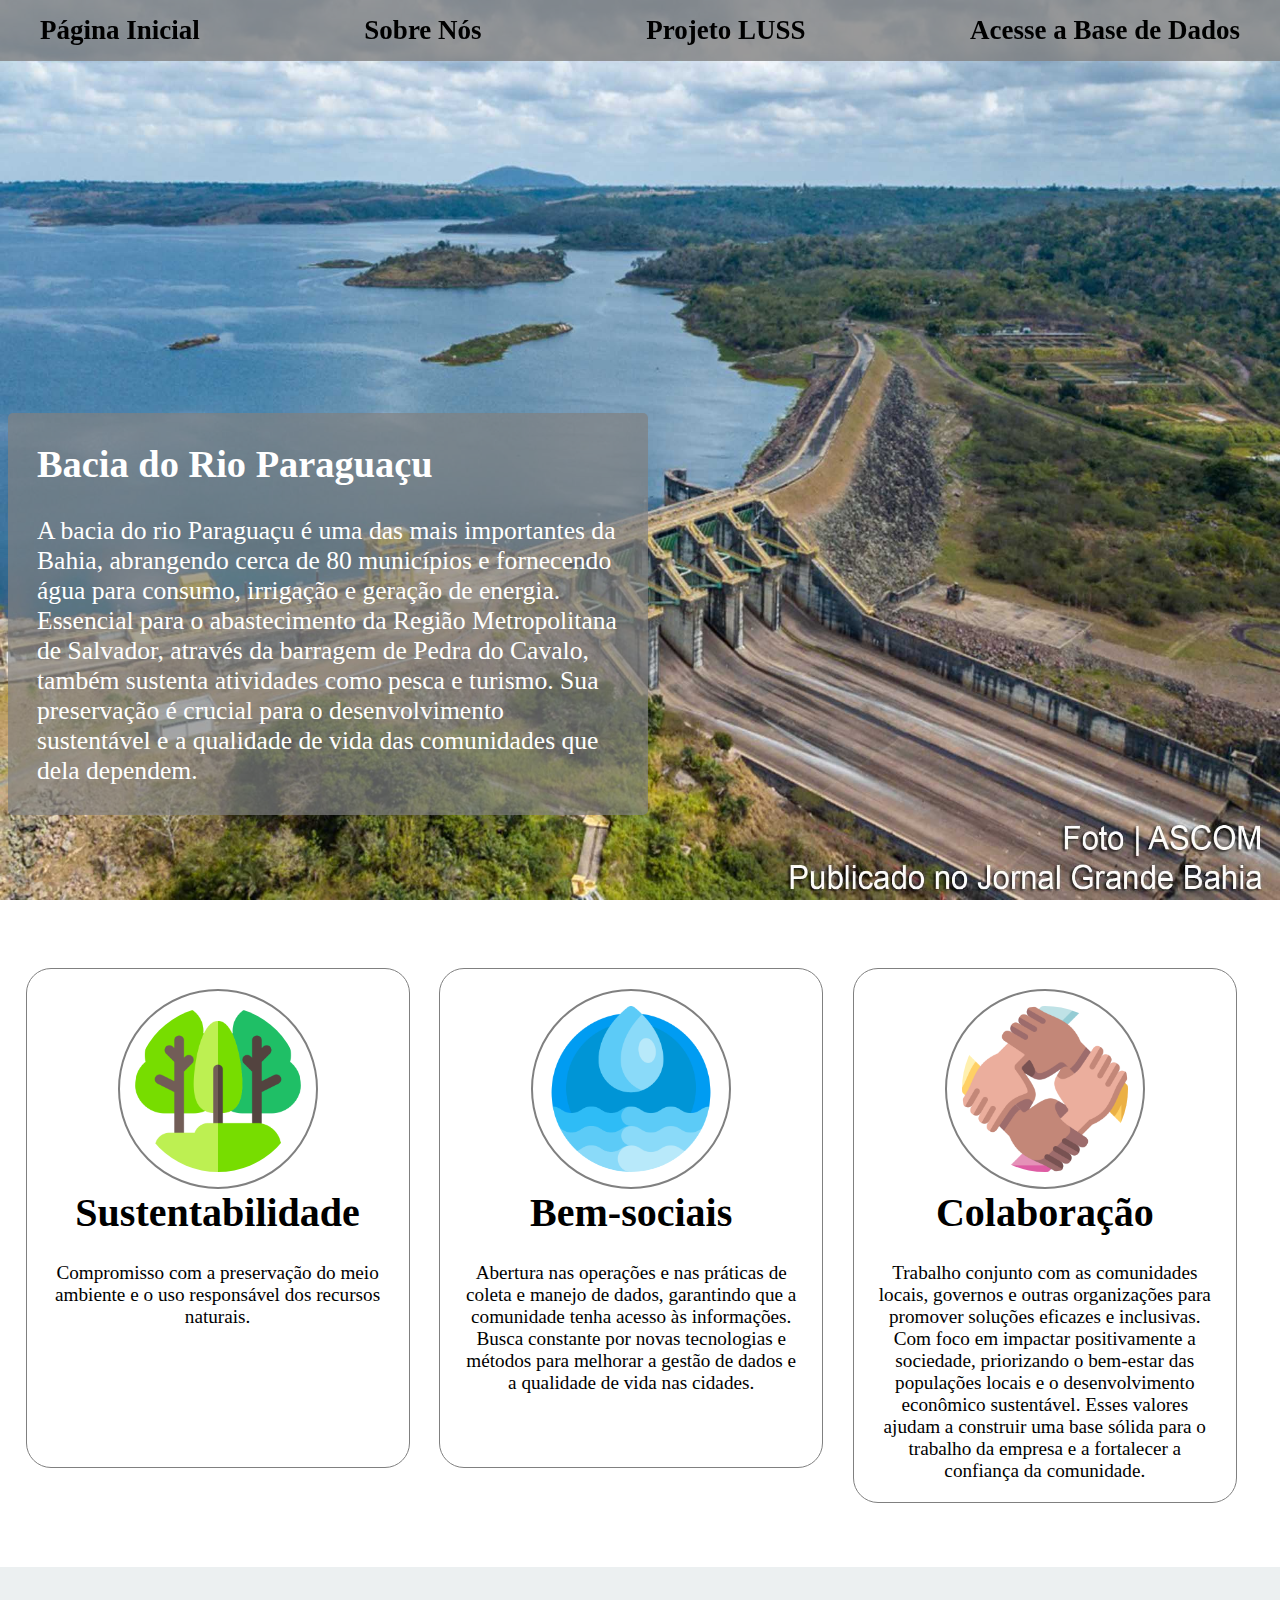
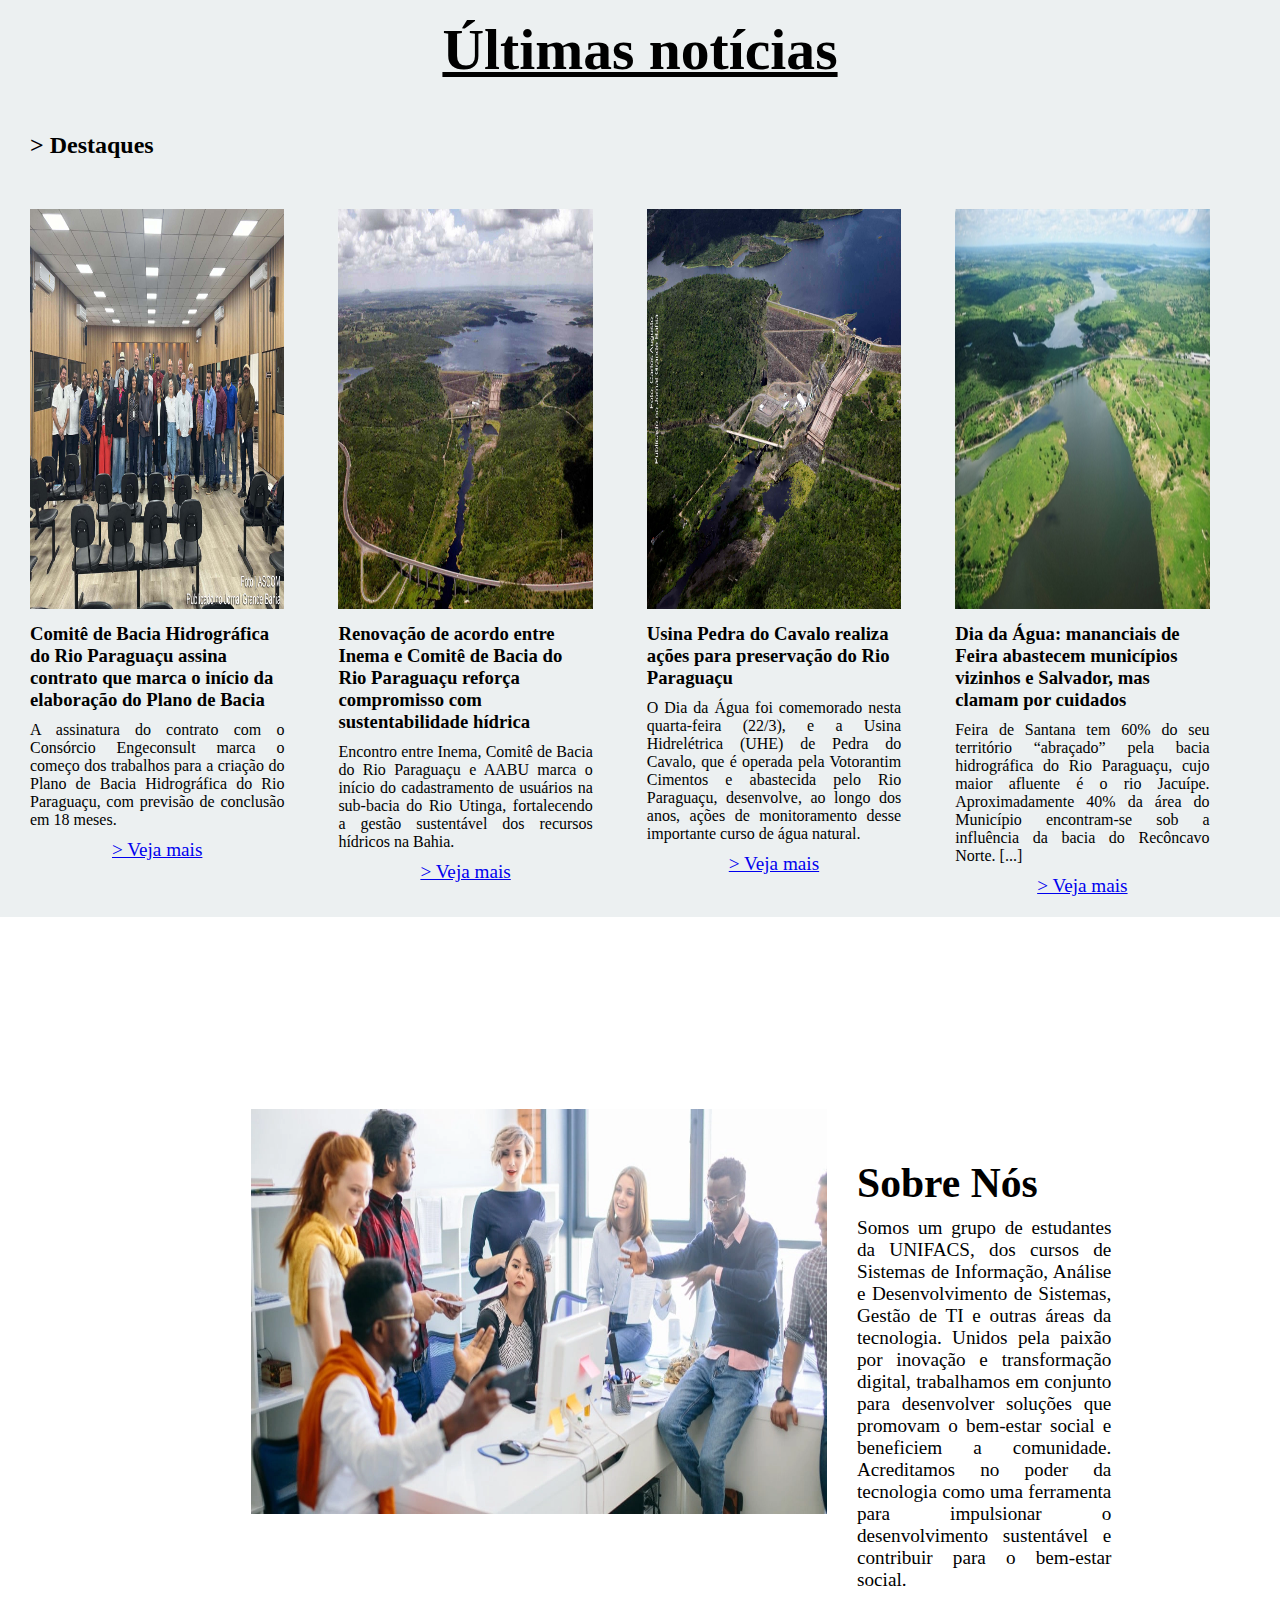
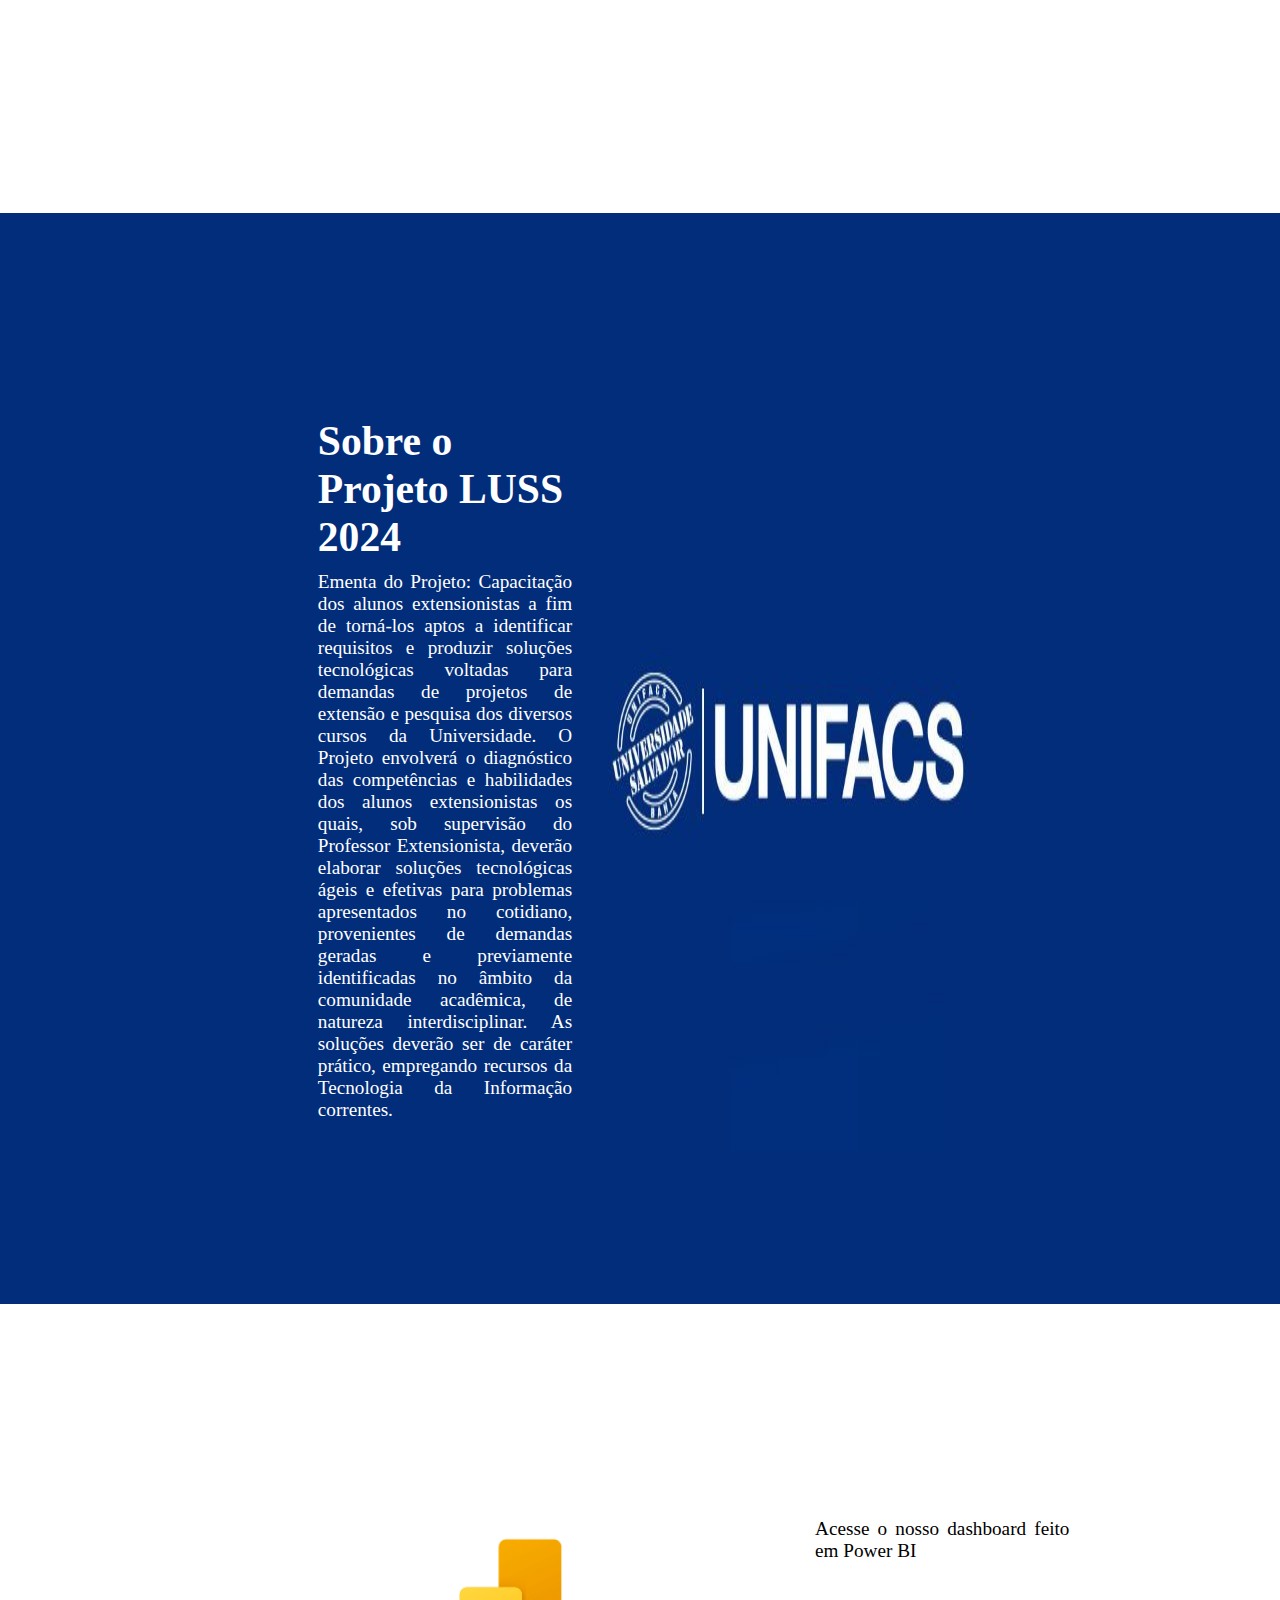
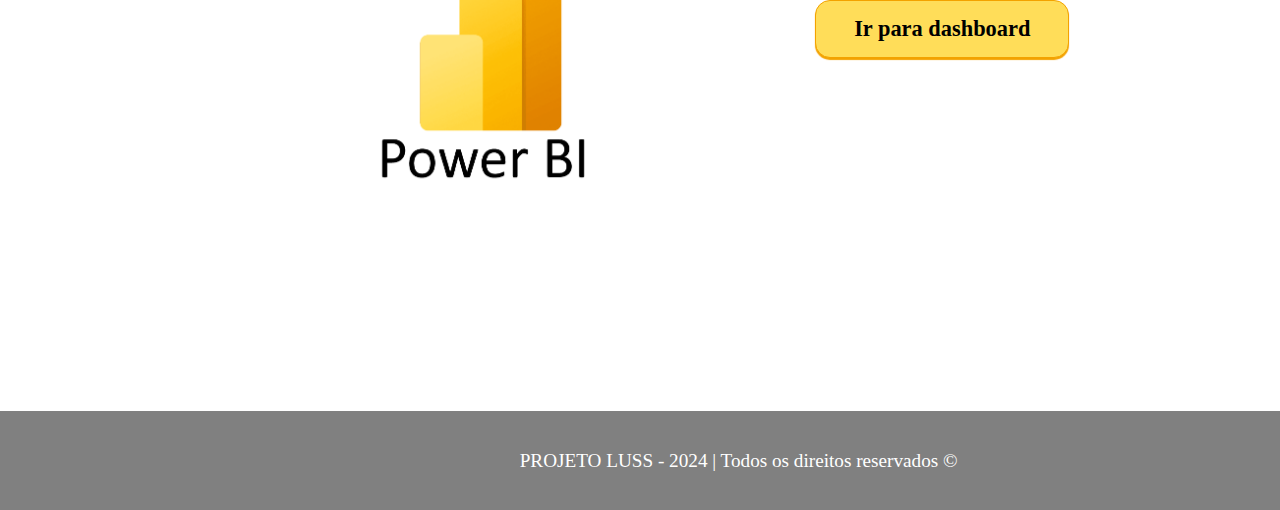
<file: index.html>
<!DOCTYPE html>
<html lang="pt-br">
<head>
    <meta charset="UTF-8">
    <meta name="viewport" content="width=device-width, initial-scale=1.0">
    <title>Blog - Bacia do Paraguaçu</title>
    <link rel="icon" href="assets/energia-hidreletrica.png" type="image/x-icon">
    <link rel="stylesheet" href="assets/style.css">
</head>
<body>
<div class="container">

    <span>
        <img class="menu" src="assets/cardapio.png" alt="menu" onclick="menubar()">
    </span>

    <div id="nav-bar-expand" style="display: none;z-index: 99;">
            <ul>
                <li><a href="#section1">Página Inicial</a></li>
                <li><a href="#section2">Sobre Nós</a></li>
                <li><a href="#section3">Projeto LUSS</a></li>
                <li><a href="https://app.powerbi.com/view?r=eyJrIjoiNmU5YzkyNDUtYmI2Yy00MmM5LWEyY2QtYTk2MzhjYTAzNDFhIiwidCI6Ijk0NzZhNjY3LTFhNWEtNGNiZC04NTcxLWEwZTUwODBiMzMwZCJ9" target="_blank" rel="noopener noreferrer">Acesse a Base de Dados</a></li>
            </ul>
    </div>

    <div class="nav-bar">
        <ul>
            <li><a href="#section1">Página Inicial</a></li>
            <li><a href="#section2">Sobre Nós</a></li>
            <li><a href="#section3">Projeto LUSS</a></li>
            <li><a href="https://app.powerbi.com/view?r=eyJrIjoiNmU5YzkyNDUtYmI2Yy00MmM5LWEyY2QtYTk2MzhjYTAzNDFhIiwidCI6Ijk0NzZhNjY3LTFhNWEtNGNiZC04NTcxLWEwZTUwODBiMzMwZCJ9" target="_blank" rel="noopener noreferrer">Acesse a Base de Dados</a></li>
        </ul>
    </div>

    <img  id="section1" class="img-painel" src="assets/Usina-Hidreletrica-de-Pedra-do-Cavalo-20240529.jpg" alt="Usina Hidreletrica de Pedra do Cavalo">
    
    <div id="img-text">    
        <h2>Bacia do Rio Paraguaçu</h2> <br>
        <p> 
A bacia do rio Paraguaçu é uma das mais importantes da Bahia, abrangendo cerca de 80 municípios e fornecendo água para consumo, irrigação e geração de energia. Essencial para o abastecimento da Região Metropolitana de Salvador, através da barragem de Pedra do Cavalo, também sustenta atividades como pesca e turismo. Sua preservação é crucial para o desenvolvimento sustentável e a qualidade de vida das comunidades que dela dependem.
        </p>
    </div>


    <div class="container-card">
        <div class="card">
            <img class="img-icone" src="assets/icone-arvores.png" alt="Arvores"> 
            <h3>Sustentabilidade</h3> 
            <p>
                Compromisso com a preservação do meio ambiente e o uso responsável dos recursos naturais. 
            </p>
        </div>

        <div class="card">
            <img class="img-icone" src="assets/icone-agua.png" alt="Água">
            <h3>Bem-sociais</h3>
            <p>
                Abertura nas operações e nas práticas de coleta e manejo de dados, garantindo que a comunidade tenha acesso às informações.
                Busca constante por novas tecnologias e métodos para melhorar a gestão de dados e a qualidade de vida nas cidades. 
            </p>
        </div>

        <div class="card">
            <img class="img-icone" src="assets/icone-colaboracao.png" alt="Colaboração">
            <h3>Colaboração</h3>
            <p>
                Trabalho conjunto com as comunidades locais, governos e outras organizações para promover soluções eficazes e inclusivas. Com 
                foco em impactar positivamente a sociedade, priorizando o bem-estar das populações locais e o desenvolvimento econômico sustentável.
                Esses valores ajudam a construir uma base sólida para o trabalho da empresa e a fortalecer a confiança da comunidade.
            </p>
        </div>
    </div>

    <div class="container-noticias" >
            <h1>Últimas notícias</h1>
            <h2>> Destaques</h2>
  
            <div class="noticias">
                <img class="img-noticias" src="assets/noticia1-img.jpg" alt="Imagem da noticia 1">
                    <h3>Comitê de Bacia Hidrográfica do Rio Paraguaçu assina contrato que marca o início da elaboração do Plano de Bacia</h3> 
                    <p>
                        A assinatura do contrato com o Consórcio Engeconsult marca o começo dos trabalhos para a criação do Plano de Bacia Hidrográfica do Rio Paraguaçu, com previsão de conclusão em 18 meses.
                    </p>
                    <a href="https://jornalgrandebahia.com.br/2024/05/comite-de-bacia-hidrografica-do-rio-paraguacu-assina-contrato-que-marca-o-inicio-da-elaboracao-do-plano-de-bacia/">> Veja mais</a> <!-- Link abaixo do texto -->
            </div>

            <div class="noticias">
                <img class="img-noticias" src="assets/noticia2-img.jpg" alt="Imagem da noticia 2">
                    <h3>Renovação de acordo entre Inema e Comitê de Bacia do Rio Paraguaçu reforça compromisso com sustentabilidade hídrica</h3> 
                    <p>
                        Encontro entre Inema, Comitê de Bacia do Rio Paraguaçu e AABU marca o início do cadastramento de usuários na sub-bacia do Rio Utinga, fortalecendo a gestão sustentável dos recursos hídricos na Bahia. 
                    </p>
                    <a href="https://jornalgrandebahia.com.br/2024/01/renovacao-de-acordo-entre-inema-e-comite-de-bacia-do-rio-paraguacu-reforca-compromisso-com-sustentabilidade-hidrica/">> Veja mais</a> <!-- Link abaixo do texto -->   
            </div>

            <div class="noticias">
                <img class="img-noticias" src="assets/UHE-de-Pedra-do-Cavalo-202205261.jpg" alt="Imagem da noticia 3">
                <h3>Usina Pedra do Cavalo realiza ações para preservação do Rio Paraguaçu</h3> 
                    <p>
                       O Dia da Água foi comemorado nesta quarta-feira (22/3), e a Usina Hidrelétrica (UHE) de Pedra do Cavalo, que é operada pela Votorantim Cimentos e abastecida pelo Rio Paraguaçu, desenvolve, ao longo dos anos, ações de monitoramento desse importante curso de água natural.
                    </p>
                    <a href="https://badevalor.com.br/usina-pedra-do-cavalo-realiza-acoes-para-preservacao-do-rio-paraguacu/">> Veja mais</a> <!-- Link abaixo do texto -->
            </div>

            <div class="noticias">
                <img class="img-noticias" src="assets/noticia4-img.jpg" alt="Imagem da noticia 4">
                <h3>Dia da Água: mananciais de Feira abastecem municípios vizinhos e Salvador, mas clamam por cuidados</h3> 
                    <p>
                        Feira de Santana tem 60% do seu território “abraçado” pela bacia hidrográfica do Rio Paraguaçu, cujo maior afluente é o rio Jacuípe. Aproximadamente 40% da área do Município encontram-se sob a influência da bacia do Recôncavo Norte. [...]
                    </p>
                    <a href="https://www.feiradesantana.ba.leg.br/dia-da-gua-mananciais-de-feira-abastecem-munic-pios-vizinhos-e-salvador-mas-clamam-por-cuidados">> Veja mais</a> <!-- Link abaixo do texto -->
            </div>
    </div>

    <div  id="section2" class="sobre">
        <img src="assets/equipe-ti.jpg" alt="Equipe de TI unida">
        <div class="noticias">
            <h2 class="h2-guias">Sobre Nós</h2>
            <p class="p-guias">Somos um grupo de estudantes da UNIFACS, dos cursos de Sistemas de Informação, Análise e Desenvolvimento de Sistemas, Gestão de TI e outras áreas da tecnologia. Unidos pela paixão por inovação e transformação digital, trabalhamos em conjunto para desenvolver soluções que promovam o bem-estar social e beneficiem a comunidade. Acreditamos no poder da tecnologia como uma ferramenta para impulsionar o desenvolvimento sustentável e contribuir para o bem-estar social.
            </p>
        </div>
    </div>

    <div  class="projeto-luss" id="section3">
        <div class="noticias">
            <h2 class="h2-guias">Sobre o Projeto LUSS 2024</h2>
            <p class="p-guias">Ementa do Projeto: Capacitação dos alunos extensionistas a fim de torná-los aptos a identificar requisitos e produzir soluções tecnológicas voltadas para demandas de projetos de extensão e pesquisa dos diversos cursos da Universidade. O Projeto envolverá o diagnóstico das competências e habilidades dos alunos extensionistas os quais, sob supervisão do Professor Extensionista, deverão elaborar soluções tecnológicas ágeis e efetivas para problemas apresentados no cotidiano, provenientes de demandas geradas e previamente identificadas no âmbito da comunidade acadêmica, de natureza interdisciplinar. As soluções deverão ser de caráter prático, empregando recursos da Tecnologia da Informação correntes.
            </p>
        </div>
        <img src="assets/unifacs.jpg" alt="logo UNIFACS">
    </div>

    <div class="powerbi">
        <img src="assets/pwoerbi.png" alt="Power BI">
        <div class="noticias">
            <p class="p-guias">Acesse o nosso dashboard feito em Power BI</p>
            <br>
            <a href="https://app.powerbi.com/view?r=eyJrIjoiNmU5YzkyNDUtYmI2Yy00MmM5LWEyY2QtYTk2MzhjYTAzNDFhIiwidCI6Ijk0NzZhNjY3LTFhNWEtNGNiZC04NTcxLWEwZTUwODBiMzMwZCJ9" target="_blank" rel="noopener noreferrer">Ir para dashboard</a>
        </div>
    </div>

    <div class="footer">
        <p>PROJETO LUSS - 2024 | Todos os direitos reservados ©</p>
    </div>
</div>

<script>
document.querySelectorAll('.navbar a').forEach(anchor => {
  anchor.addEventListener('click', function (e) {
    e.preventDefault();

    const targetId = this.getAttribute('href').substring(1);
    const targetSection = document.getElementById(targetId);
    
    // Define o valor de compensação (altura da navbar fixa, se houver)
    const offset = 60; // ajuste conforme necessário

    // Pega a posição da seção alvo
    const sectionPosition = targetSection.getBoundingClientRect().top + window.scrollY + offset;

    // Rola suavemente para a posição calculada
    window.scrollTo({
      top: sectionPosition,
      behavior: 'smooth'
    });
  });
});

function menubar() {
    const nav = document.getElementById('nav-bar-expand');
    if (nav.style.display === 'none' || nav.style.display === '') {
        nav.style.display = 'block'; // Torna visível
    } else {
        nav.style.display = 'none'; // Esconde
    }
}

</script>
</body>
</html>
</file>
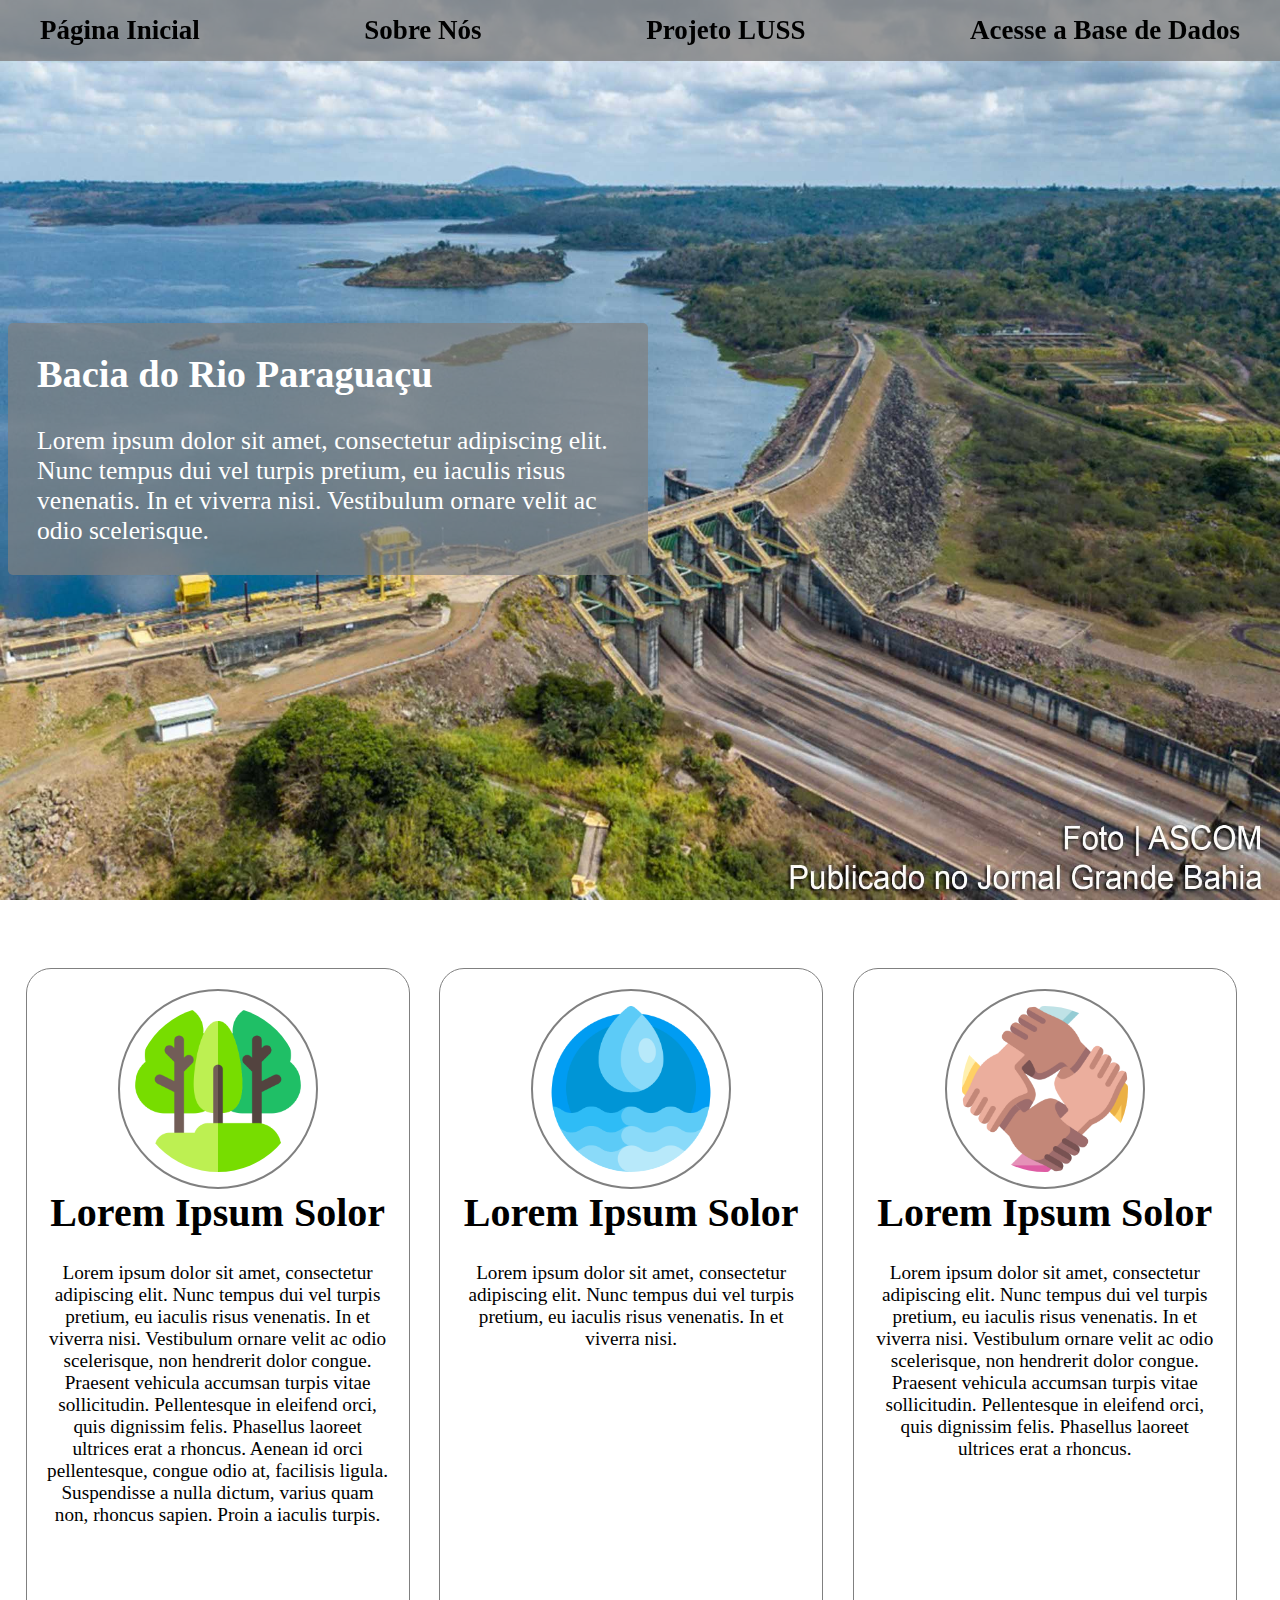
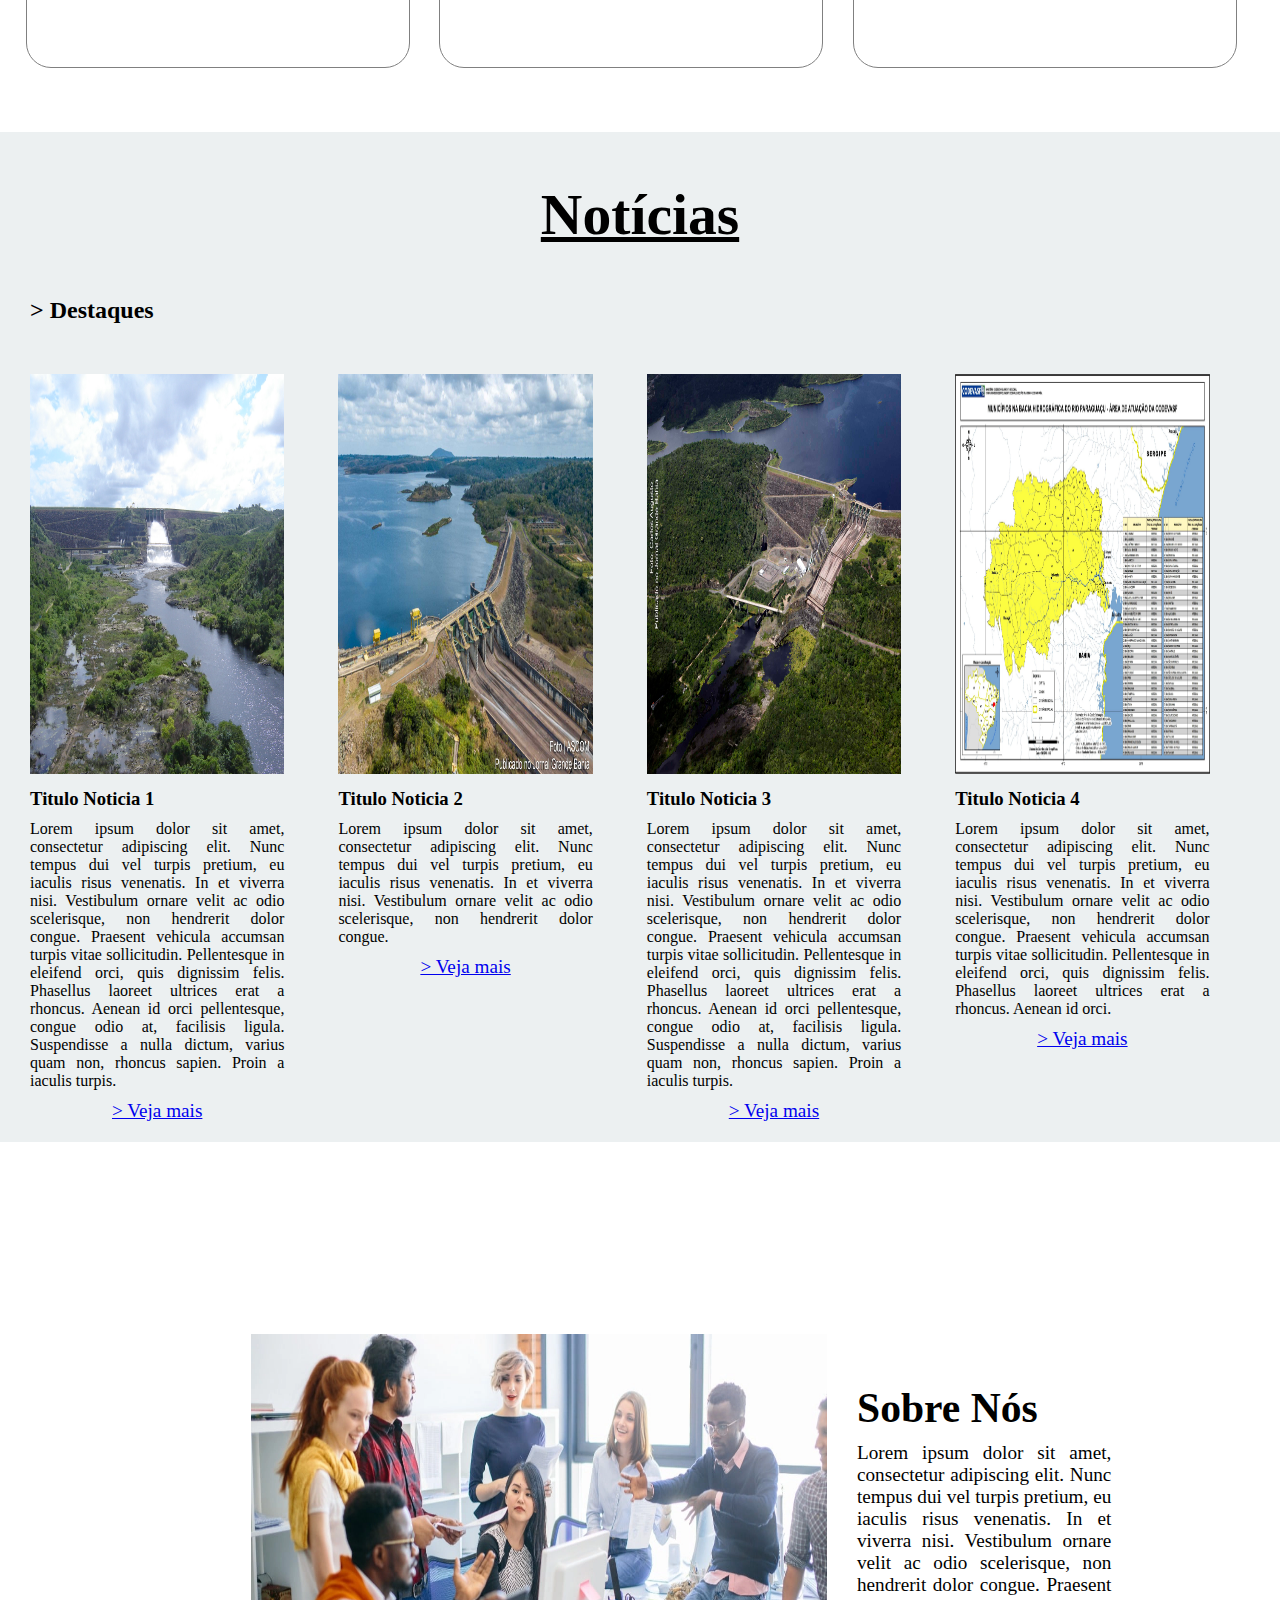
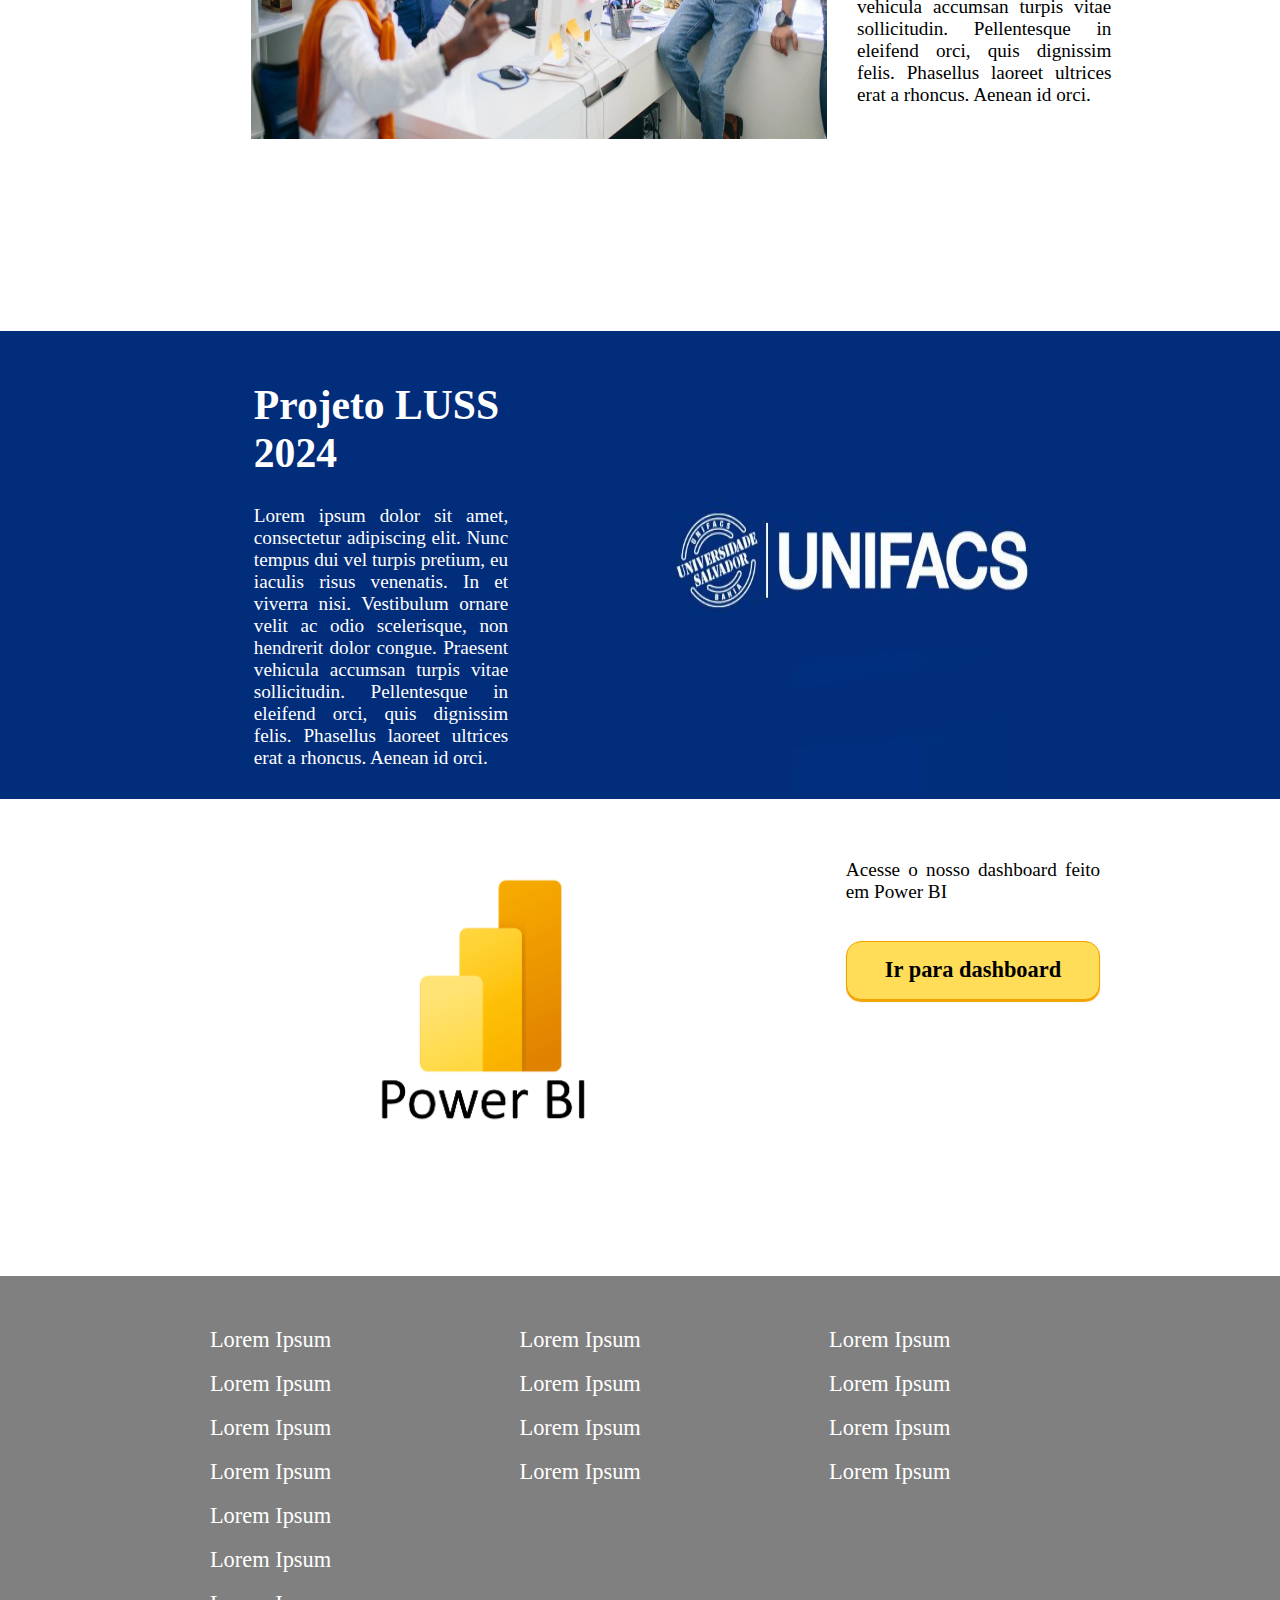
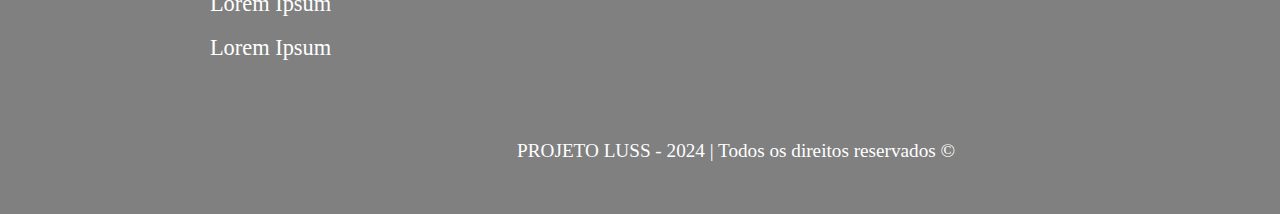
<file: blog-paraguaçu/index.html>
<!DOCTYPE html>
<html lang="pt-br">
<head>
    <meta charset="UTF-8">
    <meta name="viewport" content="width=device-width, initial-scale=1.0">
    <title>Blog - Bacia do Paraguaçu</title>
    <link rel="icon" href="assets/energia-hidreletrica.png" type="image/x-icon">
    <link rel="stylesheet" href="assets/style.css">
</head>
<body>
<div class="container">

    <div class="nav-bar">
        <ul>
            <li><a href="#section1">Página Inicial</a></li>
            <li><a href="#section2">Sobre Nós</a></li>
            <li><a href="#section3">Projeto LUSS</a></li>
            <li><a href="https://app.powerbi.com/view?r=eyJrIjoiMTcwOGQ5MDEtMWNmMy00ZjlhLWJhMDUtYWNlZGYxMjMwMzYxIiwidCI6Ijk0NzZhNjY3LTFhNWEtNGNiZC04NTcxLWEwZTUwODBiMzMwZCJ9" target="_blank" rel="noopener noreferrer">Acesse a Base de Dados</a></li>
        </ul>
    </div>

    <img  id="section1" class="img-painel" src="assets/Usina-Hidreletrica-de-Pedra-do-Cavalo-20240529.jpg" alt="Usina Hidreletrica de Pedra do Cavalo">
    
    <div id="img-text">    
        <h2>Bacia do Rio Paraguaçu</h2> <br>
        <p>
        Lorem ipsum dolor sit amet, consectetur adipiscing elit. Nunc tempus dui vel turpis pretium, eu iaculis risus venenatis. In et viverra nisi. Vestibulum ornare velit ac odio scelerisque.
        </p>
    </div>


    <div class="container-card">
        <div class="card">
            <img class="img-icone" src="assets/icone-arvores.png" alt="Arvores"> 
            <h3>Lorem Ipsum Solor</h3> 
            <p>
                Lorem ipsum dolor sit amet, consectetur adipiscing elit. Nunc tempus dui vel turpis pretium, eu iaculis risus venenatis. In et viverra nisi. Vestibulum ornare velit ac odio scelerisque, non hendrerit dolor congue. Praesent vehicula accumsan turpis vitae sollicitudin. Pellentesque in eleifend orci, quis dignissim felis. Phasellus laoreet ultrices erat a rhoncus. Aenean id orci pellentesque, congue odio at, facilisis ligula. Suspendisse a nulla dictum, varius quam non, rhoncus sapien. Proin a iaculis turpis.
            </p>
        </div>

        <div class="card">
            <img class="img-icone" src="assets/icone-agua.png" alt="Água">
            <h3>Lorem Ipsum Solor</h3>
            <p>
                Lorem ipsum dolor sit amet, consectetur adipiscing elit. Nunc tempus dui vel turpis pretium, eu iaculis risus venenatis. In et viverra nisi. 
            </p>
        </div>

        <div class="card">
            <img class="img-icone" src="assets/icone-colaboracao.png" alt="Colaboração">
            <h3>Lorem Ipsum Solor</h3>
            <p>
                Lorem ipsum dolor sit amet, consectetur adipiscing elit. Nunc tempus dui vel turpis pretium, eu iaculis risus venenatis. In et viverra nisi. Vestibulum ornare velit ac odio scelerisque, non hendrerit dolor congue. Praesent vehicula accumsan turpis vitae sollicitudin. Pellentesque in eleifend orci, quis dignissim felis. Phasellus laoreet ultrices erat a rhoncus. 
            </p>
        </div>
    </div>

    <div class="container-noticias" >
            <h1>Notícias</h1>
            <h2>> Destaques</h2>
  
            <div class="noticias">
                <img class="img-noticias" src="assets/Barragem_da_Pedra_do_Cavalo.jpg" alt="Imagem da noticia 1">
                    <h3>Titulo Noticia 1</h3> 
                    <p>
                        Lorem ipsum dolor sit amet, consectetur adipiscing elit. Nunc tempus dui vel turpis pretium, eu iaculis risus venenatis. In et viverra nisi. Vestibulum ornare velit ac odio scelerisque, non hendrerit dolor congue. Praesent vehicula accumsan turpis vitae sollicitudin. Pellentesque in eleifend orci, quis dignissim felis. Phasellus laoreet ultrices erat a rhoncus. Aenean id orci pellentesque, congue odio at, facilisis ligula. Suspendisse a nulla dictum, varius quam non, rhoncus sapien. Proin a iaculis turpis.
                    </p>
                    <a href="#">> Veja mais</a> <!-- Link abaixo do texto -->
            </div>

            <div class="noticias">
                <img class="img-noticias" src="assets/Usina-Hidreletrica-de-Pedra-do-Cavalo-20240529.jpg" alt="Imagem da noticia 2">
                    <h3>Titulo Noticia 2</h3> 
                    <p>
                        Lorem ipsum dolor sit amet, consectetur adipiscing elit. Nunc tempus dui vel turpis pretium, eu iaculis risus venenatis. In et viverra nisi. Vestibulum ornare velit ac odio scelerisque, non hendrerit dolor congue. 
                    </p>
                    <a href="#">> Veja mais</a> <!-- Link abaixo do texto -->   
            </div>

            <div class="noticias">
                <img class="img-noticias" src="assets/UHE-de-Pedra-do-Cavalo-202205261.jpg" alt="Imagem da noticia 3">
                <h3>Titulo Noticia 3</h3> 
                    <p>
                        Lorem ipsum dolor sit amet, consectetur adipiscing elit. Nunc tempus dui vel turpis pretium, eu iaculis risus venenatis. In et viverra nisi. Vestibulum ornare velit ac odio scelerisque, non hendrerit dolor congue. Praesent vehicula accumsan turpis vitae sollicitudin. Pellentesque in eleifend orci, quis dignissim felis. Phasellus laoreet ultrices erat a rhoncus. Aenean id orci pellentesque, congue odio at, facilisis ligula. Suspendisse a nulla dictum, varius quam non, rhoncus sapien. Proin a iaculis turpis.
                    </p>
                    <a href="#">> Veja mais</a> <!-- Link abaixo do texto -->
            </div>

            <div class="noticias">
                <img class="img-noticias" src="assets/mapa-bacia.jpg" alt="Imagem da noticia 4">
                <h3>Titulo Noticia 4</h3> 
                    <p>
                        Lorem ipsum dolor sit amet, consectetur adipiscing elit. Nunc tempus dui vel turpis pretium, eu iaculis risus venenatis. In et viverra nisi. Vestibulum ornare velit ac odio scelerisque, non hendrerit dolor congue. Praesent vehicula accumsan turpis vitae sollicitudin. Pellentesque in eleifend orci, quis dignissim felis. Phasellus laoreet ultrices erat a rhoncus. Aenean id orci.
                    </p>
                    <a href="#">> Veja mais</a> <!-- Link abaixo do texto -->
            </div>
    </div>

    <div  id="section2" class="sobre">
        <img src="assets/equipe-ti.jpg" alt="Equipe de TI unida">
        <div class="noticias">
            <h2 class="h2-guias">Sobre Nós</h2>
            <p class="p-guias">Lorem ipsum dolor sit amet, consectetur adipiscing elit. Nunc tempus dui vel turpis pretium, eu iaculis risus venenatis. In et viverra nisi. Vestibulum ornare velit ac odio scelerisque, non hendrerit dolor congue. Praesent vehicula accumsan turpis vitae sollicitudin. Pellentesque in eleifend orci, quis dignissim felis. Phasellus laoreet ultrices erat a rhoncus. Aenean id orci.
            </p>
        </div>
    </div>

    <div  class="projeto-luss" id="section3">
        <div class="noticias">
            <h2 class="h2-guias">Projeto LUSS 2024</h2>
            <br>
            <p class="p-guias">Lorem ipsum dolor sit amet, consectetur adipiscing elit. Nunc tempus dui vel turpis pretium, eu iaculis risus venenatis. In et viverra nisi. Vestibulum ornare velit ac odio scelerisque, non hendrerit dolor congue. Praesent vehicula accumsan turpis vitae sollicitudin. Pellentesque in eleifend orci, quis dignissim felis. Phasellus laoreet ultrices erat a rhoncus. Aenean id orci.
            </p>
        </div>
        <img src="assets/unifacs.jpg" alt="Equipe de TI unida">
    </div>

    <div class="powerbi">
        <img src="assets/pwoerbi.png" alt="Power BI">
        <div class="noticias">
            <p class="p-guias">Acesse o nosso dashboard feito em Power BI</p>
            <br>
            <a href="https://app.powerbi.com/view?r=eyJrIjoiMTcwOGQ5MDEtMWNmMy00ZjlhLWJhMDUtYWNlZGYxMjMwMzYxIiwidCI6Ijk0NzZhNjY3LTFhNWEtNGNiZC04NTcxLWEwZTUwODBiMzMwZCJ9" target="_blank" rel="noopener noreferrer">Ir para dashboard</a>
        </div>
    </div>

    <div class="footer">
        <ul>
            <li><a href="">Lorem Ipsum</a></li>
            <li><a href="">Lorem Ipsum</a></li>
            <li><a href="">Lorem Ipsum</a></li>
            <li><a href="">Lorem Ipsum</a></li>
            
        </ul>

        <ul>
            <li><a href="">Lorem Ipsum</a></li>
            <li><a href="">Lorem Ipsum</a></li>
            <li><a href="">Lorem Ipsum</a></li>
            <li><a href="">Lorem Ipsum</a></li>
           
        </ul>
        
        <ul>
            <li><a href="">Lorem Ipsum</a></li>
            <li><a href="">Lorem Ipsum</a></li>
            <li><a href="">Lorem Ipsum</a></li>
            <li><a href="">Lorem Ipsum</a></li>
       
        </ul>
        
        <ul>
            <li><a href="">Lorem Ipsum</a></li>
            <li><a href="">Lorem Ipsum</a></li>
            <li><a href="">Lorem Ipsum</a></li>
            <li><a href="">Lorem Ipsum</a></li>
    
        </ul>

        <p>PROJETO LUSS - 2024 | Todos os direitos reservados ©</p>

    </div>

</div>

<script>
document.querySelectorAll('.navbar a').forEach(anchor => {
  anchor.addEventListener('click', function (e) {
    e.preventDefault();

    const targetId = this.getAttribute('href').substring(1);
    const targetSection = document.getElementById(targetId);
    
    // Define o valor de compensação (altura da navbar fixa, se houver)
    const offset = 60; // ajuste conforme necessário

    // Pega a posição da seção alvo
    const sectionPosition = targetSection.getBoundingClientRect().top + window.scrollY + offset;

    // Rola suavemente para a posição calculada
    window.scrollTo({
      top: sectionPosition,
      behavior: 'smooth'
    });
  });
});



</script>
</body>
</html>
</file>
<file: assets/style.css>
* {
    margin: 0;
    padding: 0;
    box-sizing: border-box; /* Garante que padding e border não aumentem a largura total */
}

.container{
    width: 100%;
}

.img-painel{
    width: 100%;
    height: 100vh;
}

.nav-bar{
    position: fixed;
    top: 0;
    background-color: rgba(128, 128, 128,0.3);
    width: 100vw;
    z-index: 1;
    padding: 15px 0;
}

.nav-bar:hover{
    background-color: rgba(128, 128, 128,0.8);   
}

.nav-bar ul{
    display: flex;
    justify-content: space-between;
    list-style: none; /* Remove os bullets */
    padding: 0 40px; /* Adiciona espaço nas laterais */
}

.nav-bar li{
    font-size: 3vh;
}

.nav-bar a:hover{
    color: #FFFFFF;
}

.nav-bar a{
    text-decoration: none;
    color: black;
    font-weight: bold;
    z-index: 2;
}

#img-text{
    background-color: rgba(128, 128, 128, 0.7);
    color: #FFFFFF;
    font-size: 1.6em;
    position: absolute;
    top: 45%;
    width: 50%;
    padding: 29px;
    margin: 8px;
    border-radius: 5px;
}

.container-card{
    padding: 5% 0; 
    width: 100%;
    height: max-content;
}

.img-icone{
    width: 200px;
    height: 200px;
    border: 2px solid grey;
    padding: 15px;
    position: relative;
    border-radius: 100%;
    display: block;
    margin: 0 auto;
}

.card{
    border: 1px solid grey;
    padding: 20px;
    width: 30%;
    border-radius: 25px;
    display: inline-table;
    margin-left: 2%;
    text-align: center;
    height: 500px;
}

.card h3{
    font-size: 2.5em;
    display: block;
    margin: 0 auto;
    margin-bottom: 26px;
}

.card p{
    font-size: 1.2em;
}

.container-noticias {
    background-color: rgb(236, 240, 241);
    width: 100%;
    height: max-content;
}

.container-noticias h1{
    font-size: 3.6em;
    padding: 50px 0;
    display: flex;
    justify-content: center;
    text-decoration: underline;
}

.container-noticias h2{
    display: block;
    margin-left: 30px;
}

.noticias {
    width: 100%; /* Ajuste a largura conforme necessário */
    display: inline-table;
    padding: 20px;
    width: 23vw;
    margin-left: 10px;
    margin-top: 30px;
}

.img-noticias {
    width: 100%;
    height: 400px;
    flex-shrink: 0; /* Garante que a imagem não seja redimensionada */
    margin-bottom: 10px;
}

.noticias p {
    margin: 10px 0; /* Remove a margem padrão do parágrafo */
    text-align: justify; /* Justifica o texto */
}

.noticias a {
    font-size: 1.2em;
    display: block; /* Faz o link ocupar uma linha inteira */
    margin-top: 10px; /* Adiciona espaço entre o parágrafo e o link */
    text-align: center; /* Centraliza o texto do link */
}

.sobre{
    justify-content: center;
    width: 100%;
    height: max-content;
    display: flex;
    padding: 15% 10%;
}

.sobre img{
    width: 45vw;
    height: 45vh;
    margin-left: 10%;
}

.h2-guias{
    font-size: 2.6em;
}

.p-guias{
    font-size: 1.2em;
}

.projeto-luss{
    background-color: #022D7B;
    width: 100%;
    justify-content: center;
    height: max-content;
    display: flex;
    padding: 12vw;
}

.projeto-luss img{
   margin-left: 0%;
}

.projeto-luss h2{
    color: #FFFFFF;
    font-size: 2.6em;
}

.projeto-luss p{
    color: #FFFFFF;
    font-size: 1.2em;
}

.powerbi {
    width: 100%;
    justify-content: center;
    height: max-content;
    display: flex;
    padding: 12vw;

}

.powerbi a {
    font-size: 1.4em;
}


.powerbi img{
    width: 400px;
    height: 400px;
    margin: 0 10%;
}

.footer{
    background-color: grey;
    width: 100%;
    padding: 3%;
}

.footer p{
    color: #FFFFFF;
    font-size: 1.2em;
    margin-left: 40%;
}

.powerbi a{
    background-color: #FFDD59;
    text-decoration: none;
    color: black;
    font-weight: bold;
    padding: 6%;
    border: 1px solid #F3A200;
    border-radius: 15px;
    box-shadow: 0 2px 1px #F3A200;
    cursor: pointer;
}

.powerbi a:hover{
    background-color: #FFD100;
}

.menu{
    display: none;
}

@media (max-width:740px){
    .nav-bar{
        display: none;
    }

    #nav-bar-expand{
        background-color: #FFFFFF;
        padding-top: 80px;
        width: 360px;
        position: fixed;
    }

    #nav-bar-expand li{
        padding-bottom: 35px;
    }

    #nav-bar-expand a{
        font-size: 1.6em;
        text-decoration: none;
        margin-left: 10px;
    }

    .menu{
        display: block;
        cursor: pointer;
        width: 65px;
        height: 65px;
        position: fixed;
        z-index: 999;
    }

    .img-painel{
        width: 415px;
        z-index: 1;
    }


    #img-text{
        font-size: 1.5em;
        width: 400px;
        top: 25%;
        z-index: 2;
    }
    .img-icone{
        position: inherit;
        z-index: 3;
    }

    .card{
        width: 360px;
        height: max-content;
        display: block;
        margin-bottom: 6%;
        margin-left: 8%;
    }

    .img-noticias{
        display: none;
    }

    .container-noticias{
        width: 415px;
    }

    .noticias{
        display: block;
        width: 390px;
    }

    .noticias h3{
        font-size: 1.6em;
    }

    .noticias p{
        font-size: 1.3em;
    }


    .sobre img{
        display: none;
    }

    .sobre{
        padding: 30% 2%;
        width: 415px;
    }

    .projeto-luss img{
        display: none;
    }

    .projeto-luss{
        padding: 30% 2%;
        width: 415px;
    }

    .powerbi{
        display: block;
        width: 415px;
    }

    .powerbi img{
        width: 220px;
        height: 220px;
        margin-left: 50px;
    }
    
    .powerbi p {
        font-size: 1.8em;
        margin-left: 30px; 
        margin-bottom: 20%;
        width: 220px;
        text-align: center;
    }
    .powerbi a{
        width: 300px;
        margin-bottom: 20%;
    }

    .footer{
        width: 415px;
        height: 1000px;
    }

    .footer ul{
        margin: 0 35px;
    }

    .footer p{
        margin-left: 2%;
    }

}
</file>
<file: blog-paraguaçu/assets/style.css>
* {
    margin: 0;
    padding: 0;
    box-sizing: border-box; /* Garante que padding e border não aumentem a largura total */
}

.container{
    width: 100%;
}

.img-painel{
    width: 100%;
    height: 100vh;
}

.nav-bar{
    position: fixed;
    top: 0;
    background-color: rgba(128, 128, 128,0.3);
    width: 100vw;
    z-index: 1;
    padding: 15px 0;
}

.nav-bar:hover{
    background-color: rgba(128, 128, 128,0.8);   
}

.nav-bar ul{
    display: flex;
    justify-content: space-between;
    list-style: none; /* Remove os bullets */
    padding: 0 40px; /* Adiciona espaço nas laterais */
}

.nav-bar li{
    font-size: 3vh;
}

.nav-bar a:hover{
    color: #FFFFFF;
}

.nav-bar a{
    text-decoration: none;
    color: black;
    font-weight: bold;
    z-index: 2;
}

#img-text{
    background-color: rgba(128, 128, 128, 0.7);
    color: #FFFFFF;
    font-size: 1.6em;
    position: absolute;
    top: 35%;
    width: 50%;
    padding: 29px;
    margin: 8px;
    border-radius: 5px;
}

.container-card{
    padding: 5% 0; 
    width: 100%;
    height: max-content;
}

.img-icone{
    width: 200px;
    height: 200px;
    border: 2px solid grey;
    padding: 15px;
    position: relative;
    border-radius: 100%;
    display: block;
    margin: 0 auto;
}

.card{
    border: 1px solid grey;
    padding: 20px;
    width: 30%;
    border-radius: 25px;
    display: inline-table;
    margin-left: 2%;
    text-align: center;
    height: 700px;
}

.card h3{
    font-size: 2.5em;
    display: block;
    margin: 0 auto;
    margin-bottom: 26px;
}

.card p{
    font-size: 1.2em;
}

.container-noticias {
    background-color: rgb(236, 240, 241);
    width: 100%;
    height: max-content;
}

.container-noticias h1{
    font-size: 3.6em;
    padding: 50px 0;
    display: flex;
    justify-content: center;
    text-decoration: underline;
}

.container-noticias h2{
    display: block;
    margin-left: 30px;
}

.noticias {
    width: 100%; /* Ajuste a largura conforme necessário */
    display: inline-table;
    padding: 20px;
    width: 23vw;
    margin-left: 10px;
    margin-top: 30px;
}

.img-noticias {
    width: 100%;
    height: 400px;
    flex-shrink: 0; /* Garante que a imagem não seja redimensionada */
    margin-bottom: 10px;
}

.noticias p {
    margin: 10px 0; /* Remove a margem padrão do parágrafo */
    text-align: justify; /* Justifica o texto */
}

.noticias a {
    font-size: 1.2em;
    display: block; /* Faz o link ocupar uma linha inteira */
    margin-top: 10px; /* Adiciona espaço entre o parágrafo e o link */
    text-align: center; /* Centraliza o texto do link */
}

.sobre{
    justify-content: center;
    width: 100%;
    height: max-content;
    display: flex;
    padding: 15% 10%;
}

.sobre img{
    width: 45vw;
    height: 45vh;
    margin-left: 10%;
}

.h2-guias{
    font-size: 2.6em;
}

.p-guias{
    font-size: 1.2em;
}

.projeto-luss{
    background-color: #022D7B;
    width: 100%;
    justify-content: center;
    height: max-content;
    display: flex;
}

.projeto-luss img{
   margin-left: 10%;
}

.projeto-luss h2{
    color: #FFFFFF;
    font-size: 2.6em;
}

.projeto-luss p{
    color: #FFFFFF;
    font-size: 1.2em;
}

.powerbi {
    width: 100%;
    justify-content: center;
    height: max-content;
    display: flex;

}

.powerbi a {
    font-size: 1.4em;
}


.powerbi img{
    width: 400px;
    height: 400px;
    margin: 0 10%;
}

.footer{
    background-color: grey;
    width: 100%;
    height: max-content;
    padding: 4% 2%;
    margin-top: 6%;
}

.footer ul{
    display: inline-grid;
    margin-left: 15%;
    list-style: none;
} 

.footer li{
    text-decoration: none;
    margin-bottom: 18px;
}

.footer a{
    color: #FFFFFF;
    font-size: 1.4em;
    text-decoration: none;
}

.footer p{
    color: #FFFFFF;
    font-size: 1.2em;
    margin-top: 5%;
    margin-left: 40%;
}

.powerbi a{
    background-color: #FFDD59;
    text-decoration: none;
    color: black;
    font-weight: bold;
    padding: 6%;
    border: 1px solid #F3A200;
    border-radius: 15px;
    box-shadow: 0 2px 1px #F3A200;
    cursor: pointer;
}

.powerbi a:hover{
    background-color: #FFD100;
}

@media (max-width:575px){
    #img-text{
        font-size: 1.5em;
    }

    .card{
        width: 50%;
        height: max-content;
        display: block;
        margin-bottom: 6%;
        margin-left: 20%;
    }

    .img-noticias{
        display: none;
    }

    .noticias{
        display: block;
        width: 70%;
    }

    .noticias h3{
        font-size: 1.6em;
    }

    .noticias p{
        font-size: 1.3em;
    }


    .sobre img{
        display: none;
    }

    .sobre{
        padding: 30% 2%;
    }

    .projeto-luss img{
        display: none;
    }

    .projeto-luss{
        padding: 30% 2%;
    }

    .powerbi{
        display: block;
    }
    
    .powerbi p {
        font-size: 1.8em;
        margin-left: 25%; 
        margin-bottom: 20%;
        width: 100%;
    }
    .powerbi a{
        margin-left: 35%;
        margin-bottom: 20%;
    }

    .footer p{
        margin-left: 8%;
    }

}
</file>
